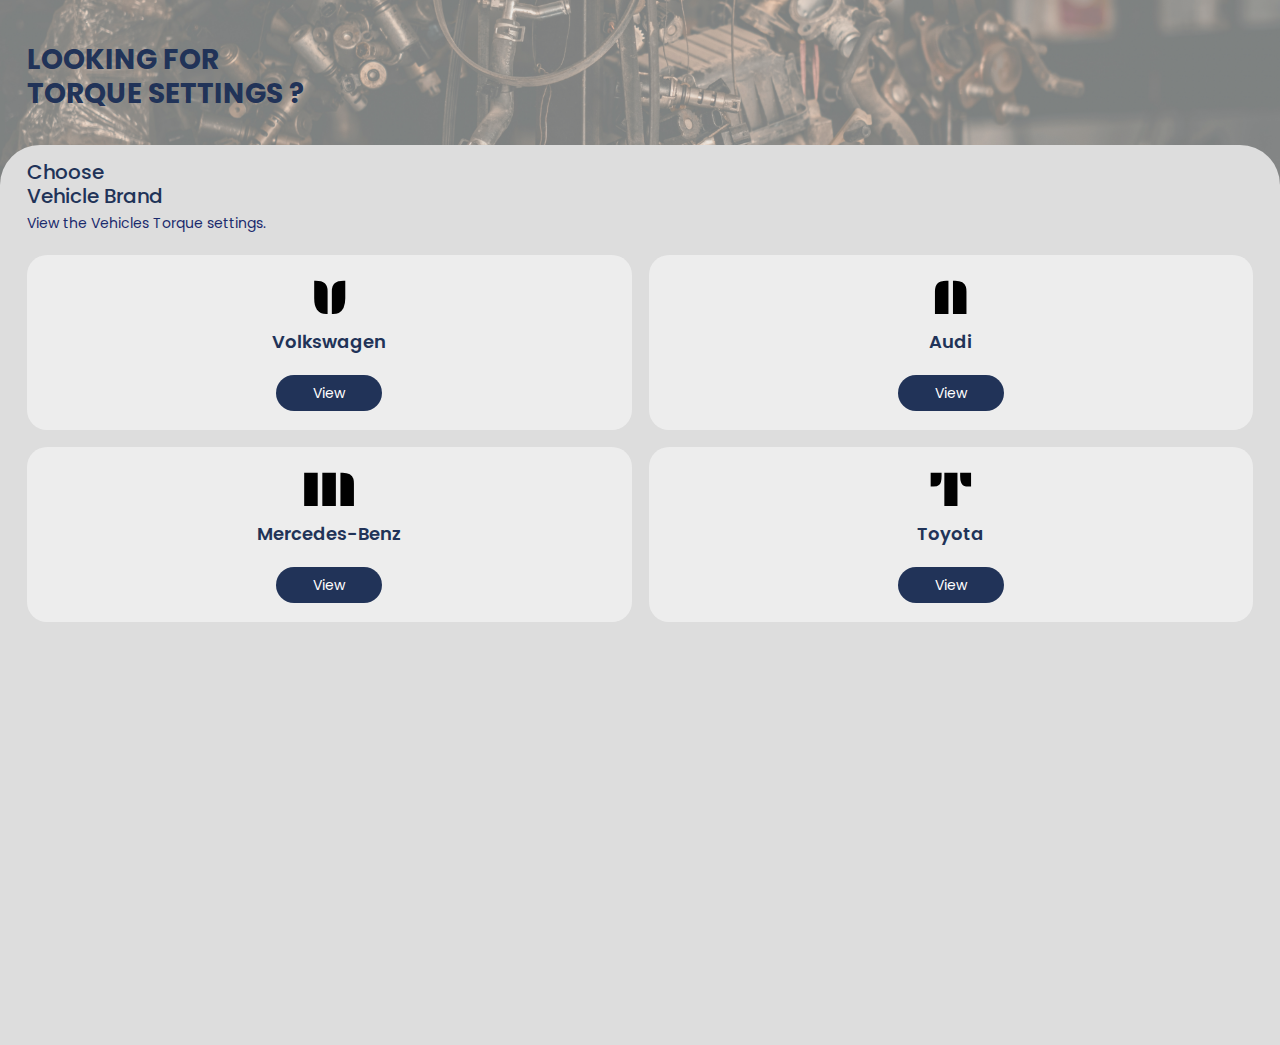
<file: index.html>
<!DOCTYPE html>
<html lang="en">
<head>
  <meta charset="UTF-8">
  <meta name="viewport" content="width=device-width, initial-scale=1.0">
  
  <link rel="preconnect" href="https://fonts.googleapis.com">
  <link rel="preconnect" href="https://fonts.gstatic.com" crossorigin>
  <link href="https://fonts.googleapis.com/css2?family=Poppins:ital,wght@0,100;0,200;0,300;0,400;0,500;0,600;0,700;0,800;0,900;1,100;1,200;1,300;1,400;1,500;1,600;1,700;1,800;1,900&display=swap" rel="stylesheet">
  <link rel="preconnect" href="https://fonts.googleapis.com">
  <link rel="preconnect" href="https://fonts.gstatic.com" crossorigin>
  <link href="https://fonts.googleapis.com/css2?family=Plaster&display=swap" rel="stylesheet">

  <link rel="stylesheet" href="styles.css">
  <title>Vehicle Diagnostic</title>
</head>
<body>

  <div class="wrapper">
    <header>
      <div class="overlay"></div>
      <h1 class="main__heading">Looking For <br> Torque Settings ?</h1>
    </header>

    <div class="bg__container">
      <div class="container">
        <p class="sub__heading">Choose <br> Vehicle Brand</p>
        <p class="sub__text">View the Vehicles Torque settings.</p>
        
        <div class="grid__container">
          <div class="card__container">
            <p class="brand__logo">V</p>
            <p class="brand__name">Volkswagen</p>
            <div class="btn__container">
              <a href="make-model.html" class="view__btn">View</a>
            </div>
          </div>
          <div class="card__container">
            <p class="brand__logo">A</p>
            <p class="brand__name">Audi</p>
            <div class="btn__container">
              <a href="make-model.html" class="view__btn">View</a>
            </div>
          </div>
          <div class="card__container">
            <p class="brand__logo">M</p>
            <p class="brand__name">Mercedes-Benz</p>
            <div class="btn__container">
              <a href="make-model.html" class="view__btn">View</a>
            </div>
          </div>
          <div class="card__container">
            <p class="brand__logo">T</p>
            <p class="brand__name">Toyota</p>
            <div class="btn__container">
              <a href="make-model.html" class="view__btn">View</a>
            </div>
          </div>
        </div>
      </div>
    </div>
  </div>
  
</body>
</html>
</file>
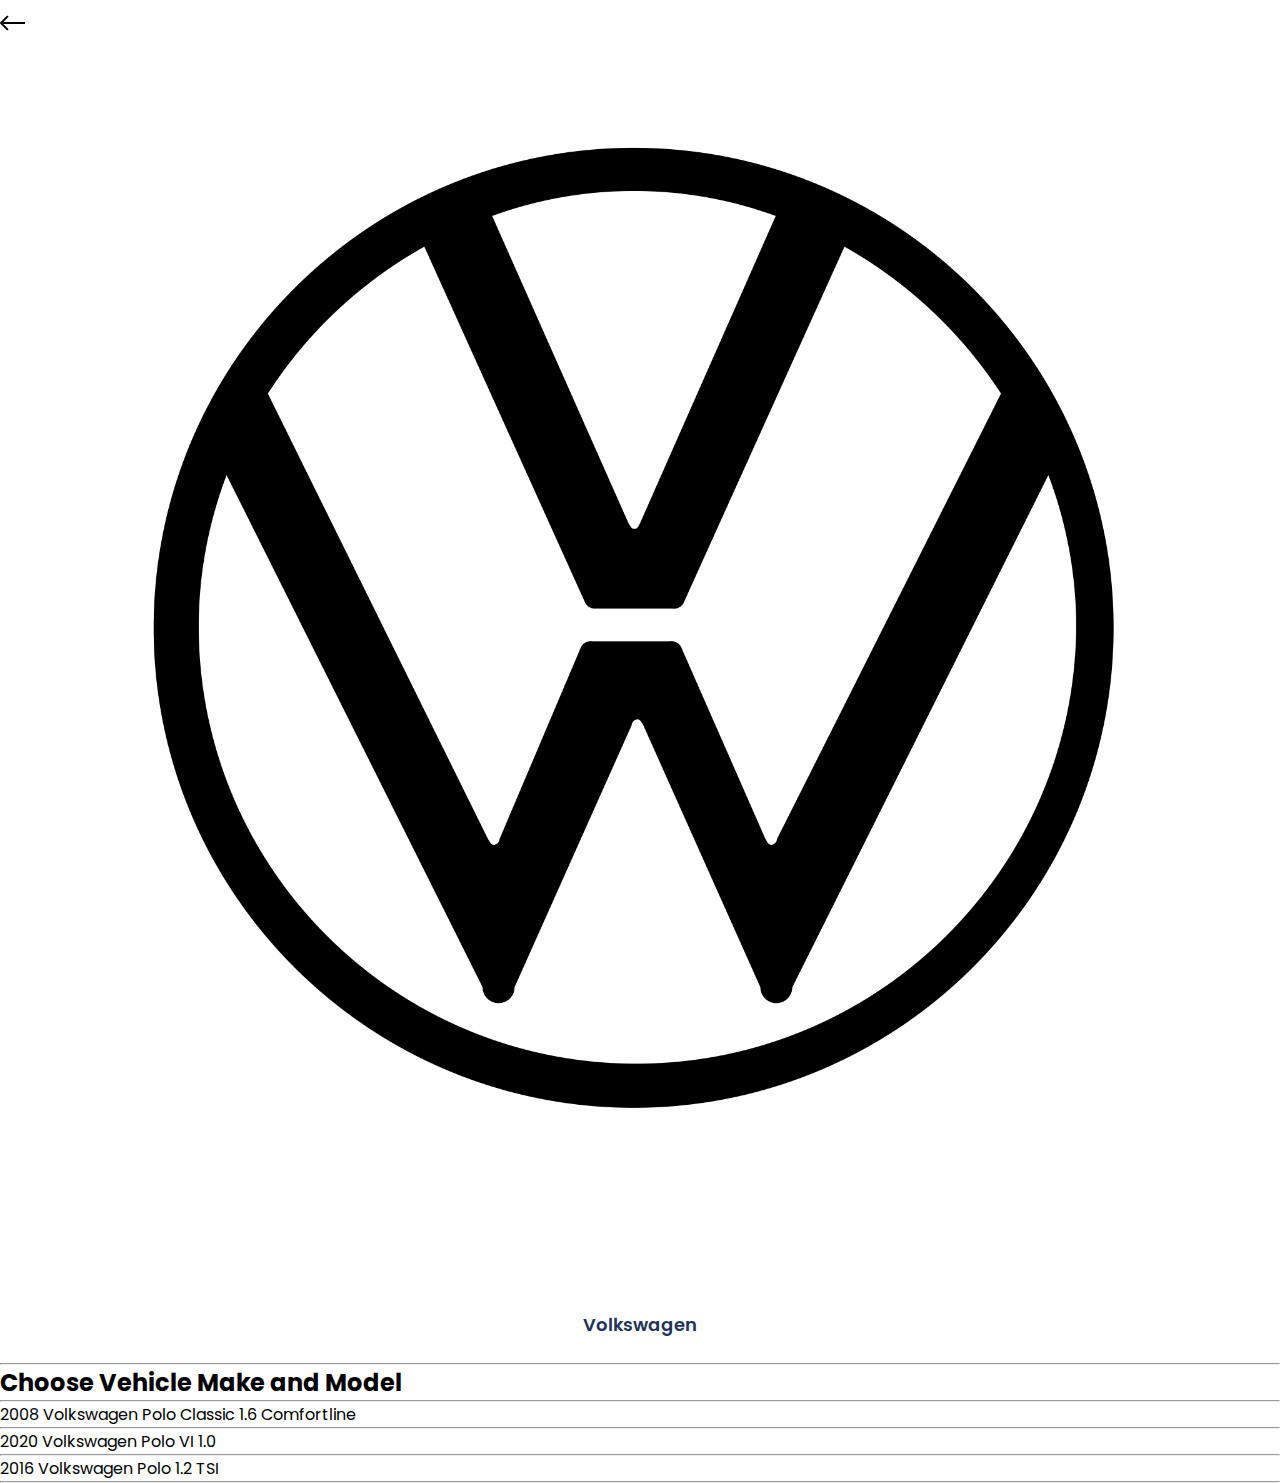
<file: make-model.html>
<!DOCTYPE html>
<html lang="en">
<head>
  <meta charset="UTF-8">
  <meta name="viewport" content="width=device-width, initial-scale=1.0">
  <link rel="preconnect" href="https://fonts.googleapis.com">
  <link rel="preconnect" href="https://fonts.gstatic.com" crossorigin>
  <link href="https://fonts.googleapis.com/css2?family=Poppins:ital,wght@0,100;0,200;0,300;0,400;0,500;0,600;0,700;0,800;0,900;1,100;1,200;1,300;1,400;1,500;1,600;1,700;1,800;1,900&display=swap" rel="stylesheet">
  
  <link rel="stylesheet" href="styles.css">
  <title>Vehicle Diagnostic</title>
</head>
<body>
  <div class="container">
    <a href="index.html">
      <svg width="25" height="16" viewBox="0 0 25 16" fill="none" xmlns="http://www.w3.org/2000/svg">
        <path d="M0.292893 7.29289C-0.0976311 7.68342 -0.0976311 8.31658 0.292893 8.70711L6.65685 15.0711C7.04738 15.4616 7.68054 15.4616 8.07107 15.0711C8.46159 14.6805 8.46159 14.0474 8.07107 13.6569L2.41421 8L8.07107 2.34315C8.46159 1.95262 8.46159 1.31946 8.07107 0.928932C7.68054 0.538408 7.04738 0.538408 6.65685 0.928932L0.292893 7.29289ZM25 8V7L1 7V8V9L25 9V8Z" fill="black"/>
      </svg>
    </a>
    <div class="header__section">
      <img src="images/vw_logo.png" alt="" class="vw__secondary__logo">
      <p class="brand__name">Volkswagen</p>
    </div>
    <hr>
    <h2 class="make__model__title">Choose Vehicle Make and Model</h2>
    <div class="choose__model">
      <hr>
      <a href="" class="model__name">2008 Volkswagen Polo Classic 1.6 Comfortline</a>
      <hr>
      <a href="" class="model__name">2020 Volkswagen Polo VI 1.0</a>
      <hr>
      <a href="" class="model__name">2016 Volkswagen Polo 1.2 TSI</a>
      <hr>
    </div> 
  </div>
</body>
</html>
</file>
<file: styles.css>
* {
  margin: 0;
  padding: 0;
  box-sizing: border-box;
}

html, body {
  height: 100%;
  font-family:'Poppins', sans-serif;
}

img, picture, video, canvas, svg {
  display: block;
  max-width: 100%;
}

input, button, textarea, select {
  font: inherit;
  border: none;
  outline: none;
  background: none;
}

a {
  text-decoration: none;
  color: inherit;
}

ul, ol {
  list-style: none;
}

header {
  position: relative;
  background-image: url(images/bg-header.jpg);
  background-size: cover;
  background-position: center;
  width: 100%;
  height: 214px;
}

.overlay {
  position: absolute;
  top: 0;
  left: 0;
  width: 100%;
  height: 100%;
  background-color: rgba(240, 237, 237, 0.5);
}

.main__heading {
  position: relative;
  z-index: 1;
  color: #213358;
  font-size: 28px;
  line-height: 120%;
  text-transform: uppercase;
  padding-top: 43px;
  padding-left: 27px;
}

.wrapper {
  position: relative;
}

.bg__container {
  position: absolute;
  top: 145px;
  left: 0;
  width: 100%;
  height: 100vh;
  background-color: #DDDDDD;
  border-top-left-radius: 40px;
  border-top-right-radius: 40px;
  padding-left: 27px;
  padding-right: 27px;
}

.container {
  padding-top: 15px;
}

.sub__heading {
  font-size: 20px;
  font-weight: 500;
  color: #213358;
  line-height: 120%;
}

.sub__text {
  font-size: 14px;
  color: #1B2B6D;
  padding-top: 5px;
}

.grid__container {
  display: grid;
  grid-template-columns: repeat(2, 1fr);
  gap: 17px;
  margin-top: 21px;
}

.brand__logo {
  font-family: 'Plaster', sans-serif;
  font-size: 50px;
  text-align: center;
}

.card__container {
  background-color: #eeee;
  padding-top: 10px;
  padding-bottom: 25px;
  border-radius: 20px;
}

.brand__name {
  font-size: 18px;
  font-weight: 600;
  color: #213358;
  padding-bottom: 25px;
  text-align: center;
}

.view__btn { 
  color: #fff;
  font-size: 14px;
  background-color: #213358;
  padding: 8px 37px;
  border-radius: 20px;
}

.btn__container {
  text-align: center;
}
</file>
